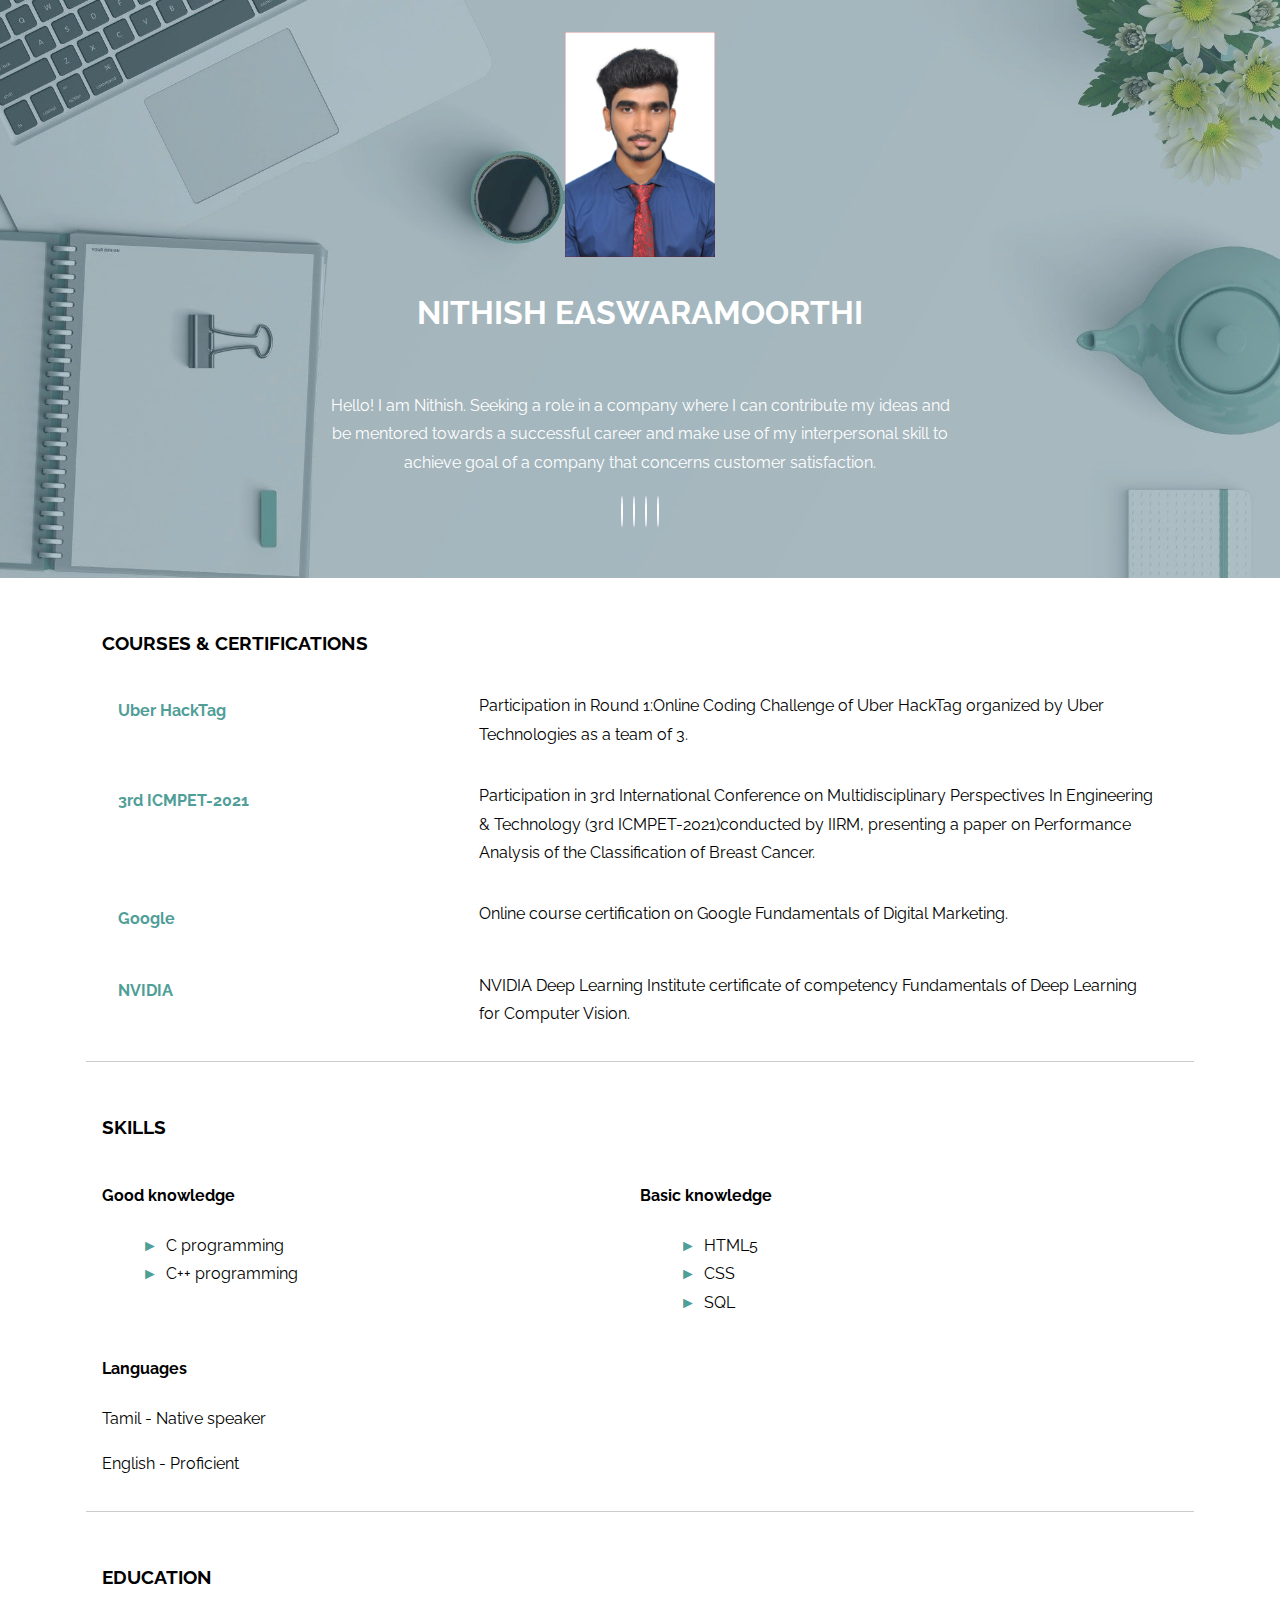
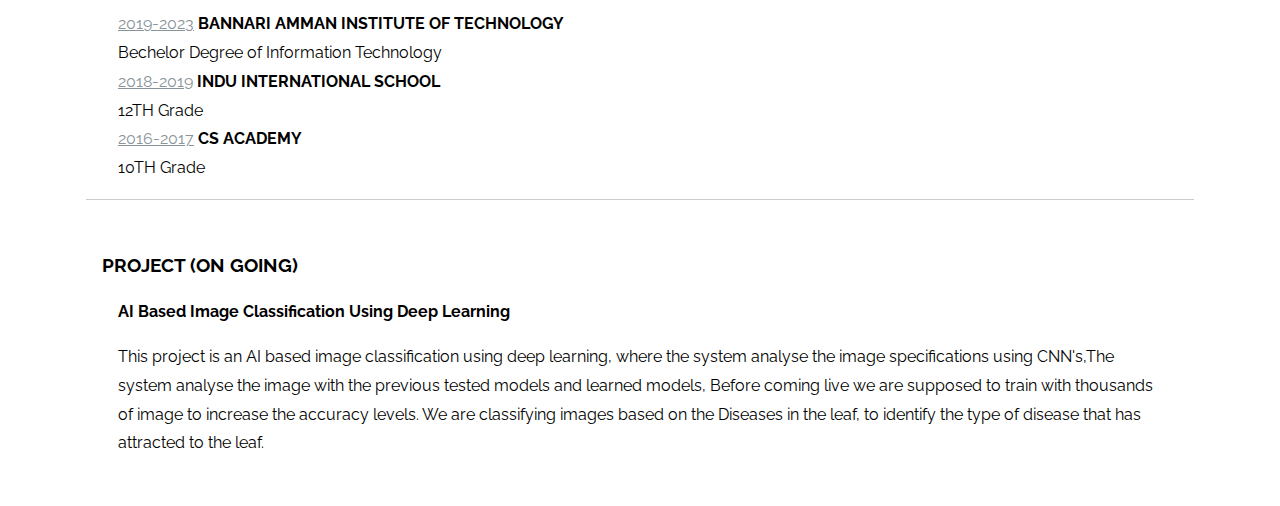
<file: IBM/ASSINGMENT/Nithish/Assingment 1 and Assignment 2/resume and login page/index.html>
<!DOCTYPE html>
<html>
<head>
  <meta charset="UTF-8">
  <title>Nithish's Resume</title>
  <meta name="description" content="simple CV example created with HTML and CSS">
  <meta name="author" content="Fly Nerd">
  <link rel="icon" href="./img/favicon.ico">
  <meta name="viewport" content="width=device-width, initial-scale=1">
  <link rel="stylesheet" href="https://use.fontawesome.com/releases/v5.0.13/css/all.css" integrity="sha384-DNOHZ68U8hZfKXOrtjWvjxusGo9WQnrNx2sqG0tfsghAvtVlRW3tvkXWZh58N9jp" crossorigin="anonymous">
  <link rel="stylesheet" href="style.css">
</head>

<body>
  <header>
    <div>
      <img src="./img/avatar.jpg" />
    </div>
    <h1>NITHISH EASWARAMOORTHI</h1>
    <section>
      <p>Hello! I am Nithish. Seeking a role in a company where I can contribute my ideas and be mentored towards a successful career and make use of my interpersonal skill to achieve goal of a company that concerns customer satisfaction.</p>
      <a href="" target="_blank">
        <i class="fab fa-facebook-f"></i>
      </a>
      <a href="" target="_blank">
        <i class="fab fa-twitter"></i>
      </a>
      <a href="https://github.com/nithish-it19" target="_blank">
        <i class="fab fa-github-alt"></i>
      </a>
      <a href="https://www.linkedin.com/in/nithish-e-b935a523a/" target="_blank">
        <i class="fab fa-linkedin-in"></i>
      </a>
    </section>
  </header>
  <main>
    <section>
      <h3>Courses & Certifications</h3>
      <article class='course'>
        <div class='title'>
          <h4>Uber HackTag</h4>
        </div>
        <div class="descrition">
          <p>Participation in Round 1:Online Coding Challenge of Uber HackTag organized by Uber Technologies as a team of 3.</p>
        </div>
      </article>
      <article class='course'>
        <div class='title'>
          <h4>3rd ICMPET-2021</h4>
        </div>
        <div class="descrition">
          <p>Participation in 3rd International Conference on Multidisciplinary Perspectives In Engineering & Technology (3rd ICMPET-2021)conducted by IIRM, presenting a paper on Performance Analysis of the Classification of Breast Cancer.</p>
        </div>
      </article>
      <article class='course'>
        <div class='title'>
          <h4>Google</h4>
        </div>
        <div class="descrition">
          <p>Online course certification on Google Fundamentals of Digital Marketing.</p>
        </div>
      </article>
      <article class='course'>
        <div class='title'>
          <h4>NVIDIA</h4>
        </div>
        <div class="descrition">
          <p>NVIDIA Deep Learning Institute certificate of competency Fundamentals of Deep Learning for Computer Vision.</p>
        </div>
      </article>
    </section>
    <section>
      <h3>Skills</h3>
      <div class='skills'>
        <div class='column'>
          <h4>Good knowledge</h4>
          <ul>
            <li>C programming</li>
            <li>C++ programming</li>
          </ul>
        </div>
        <div class='column'>
          <h4>Basic knowledge</h4>
          <ul>
            <li>HTML5</li>
            <li>CSS</li>
            <li>SQL</li>
          </ul>
        </div>
        <div>
          <h4>Languages</h4>
          <p> Tamil - Native speaker</p>
          <p> English - Proficient </p>
        
        </div>
      </div>
    </section>

    <section>
      <h3>Education</h3>
      <article>
        <div class='school'>
          <span>2019-2023</span> <strong> BANNARI AMMAN INSTITUTE OF TECHNOLOGY </strong>
        </div>
        <div class="descrition">
          Bechelor Degree of Information Technology
        </div>
      </article>
      <article>
        <div class='school'>
          <span>2018-2019</span> <strong>INDU INTERNATIONAL SCHOOL</strong>
        </div>
        <div>
          12TH Grade
        </div>
      </article>
      <article>
        <div class='school'>
          <span>2016-2017</span> <strong>CS ACADEMY</strong>
        </div>
        <div>
          10TH Grade
        </div>
      </article>

    </section>
    <section>
      <h3>Project (On going)</h3>
      <article>
        <div class='job-title'>
        <strong>AI based image classification using deep learning</strong>
        </div>
        <div>
          <p>This project is an AI based image classification using deep learning, where the system analyse the image specifications using CNN's,The system analyse the image with the previous tested models and learned models, Before coming live we are supposed to train with thousands of image to increase the accuracy levels. We are classifying images based on the Diseases in the leaf, to identify the type of disease that has attracted to the leaf.</p>
 
        </div>
      </article>
    </section>
  </main>
</body>
</html>
</file>
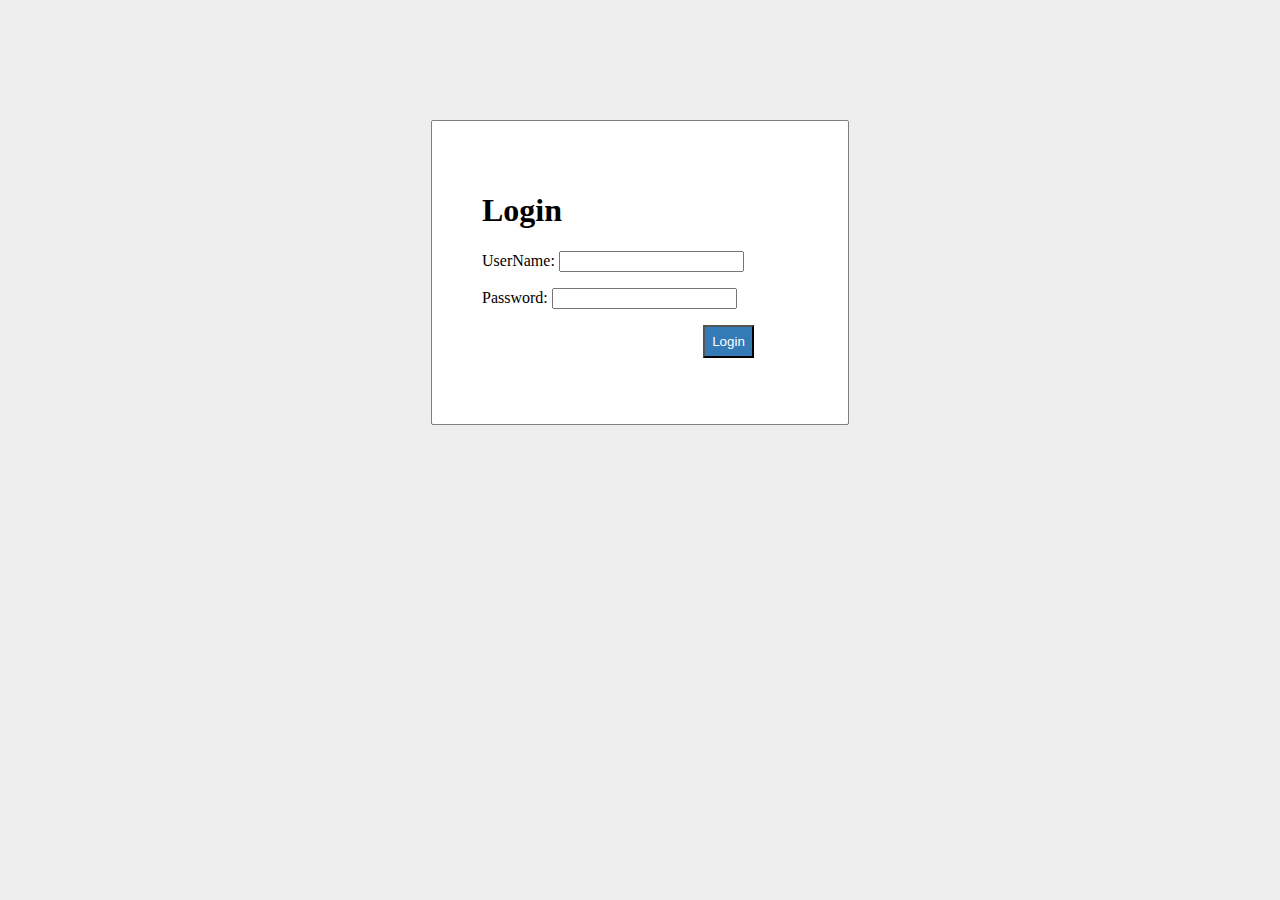
<file: IBM/ASSINGMENT/Vignesh/Assignment_2/loginpage/index.html>
<html>  
<head>  
    <title>PHP login system</title>  
    <link rel = "stylesheet" type = "text/css" href = "style.css">   
</head>  
<body>  
    <div id = "frm">  
        <h1>Login</h1>  
        <form name="f1" action = "authentication.php" onsubmit = "return validation()" method = "POST">  
            <p>  
                <label> UserName: </label>  
                <input type = "text" id ="user" name  = "user" />  
            </p>  
            <p>  
                <label> Password: </label>  
                <input type = "password" id ="pass" name  = "pass" />  
            </p>  
            <p>     
                <input type =  "submit" id = "btn" value = "Login" />  
            </p>  
        </form>  
    </div>    
    <script>  
            function validation()  
            {  
                var id=document.f1.user.value;  
                var ps=document.f1.pass.value;  
                if(id.length=="" && ps.length=="") {  
                    alert("User Name and Password fields are empty");  
                    return false;  
                }  
                else  
                {  
                    if(id.length=="") {  
                        alert("User Name is empty");  
                        return false;  
                    }   
                    if (ps.length=="") {  
                    alert("Password field is empty");  
                    return false;  
                    }  
                }                             
            }  
        </script>  
</body>     
</html>
</file>
<file: IBM/ASSINGMENT/Nithish/Assingment 1 and Assignment 2/resume and login page/style.css>
@import url('https://fonts.googleapis.com/css?family=Raleway');

body {
  margin: 0;
  font-family: 'Raleway';
  font-size: 16px;
  line-height: 1.8em;
}

a {
  color: #1C9C94;
  text-decoration: none;
}

a:hover {
  opacity: 0.5;
}

article {
  padding:0 1em;
}

section{
  margin: 1em;
  padding: 1em;
}

header, main, footer {
  margin: 0 auto;
}

header {
  padding: 2em;
  text-align: center;
  background-image: url('./img/bg.jpg');
  background-size: cover;
  background-position: fixed;
  color: white;
}

header section {
  margin: 0 auto;
  max-width: 640px;
}

header img {
  
  max-width: 150px;
}

h1 {
  text-transform: uppercase;
  margin: 1em 0;
}

h3 {
  text-transform: uppercase;
}

h3, h4 {
  font-weight: bold;
}

main {
  max-width: 1140px;
}

main section:not(:last-child) {
  border-bottom: 1px solid #ccc;
}

.fab {
  border: 1px solid white;
  border-radius: 50%;
  font-size: 1.5em;
  width: 1.5em;
  height: 1.5em;
  line-height: 1.5em;
  margin: 5px;
  text-align: center;
}

a .fab {
  color: white;
}

.course, .skills {
  display: -ms-flexbox;
  display: flex;
  -ms-flex-wrap: wrap;
  flex-wrap: wrap;
}

.course .title {
  color: #509e98;
  -ms-flex: 0 0 33.3%;
  flex: 0 0 33.3%;
  max-width: 33%;
}

.course .descrition {
  -ms-flex: 0 0 66.6%;
  flex: 0 0 66.6%;
  max-width: 66.6%;
}

.course .descrition p {
  padding-left: 1em;
}

.skills .column {
  -ms-flex: 0 0 50%%;
  flex: 0 0 50%;
  max-width: 50%;
}

.skills .column ul, ul.job-description {
  list-style-type: none;
}

.skills .column ul > li:before {
  content: "►";
  padding-right: 0.5em;
  color: #509e98;
}

.school, .job-title {
  text-transform: capitalize;
}

.school span, .job-title span {
  color: #889499;
  text-decoration: underline;
}

ul.job-description li:before{
  content: "✔";
  padding-right: 0.5em;
  color: #509e98;
}

footer {
 padding: 1em 1.5em;
 background: #A7B8BF;
 color: white;
 text-align: right;
}

@media only screen and (max-width: 768px) {
  .course {
    display: block;
  }

  .course .title, .course .descrition {
    max-width: 100%;
  }
}

@media only screen and (max-width: 576px) {
  .skills {
    display: block;
  }

  .skills .column {
    max-width: 100%;
  }

  footer {
    text-align: center;
  }
}
</file>
<file: IBM/ASSINGMENT/Vignesh/Assignment_2/loginpage/style.css>
body{   
    background: #eee;  
}  
#frm{  
    border: solid gray 1px;  
    width:25%;  
    border-radius: 2px;  
    margin: 120px auto;  
    background: white;  
    padding: 50px;  
}  
#btn{  
    color: #fff;  
    background: #337ab7;  
    padding: 7px;  
    margin-left: 70%;  
}
</file>
